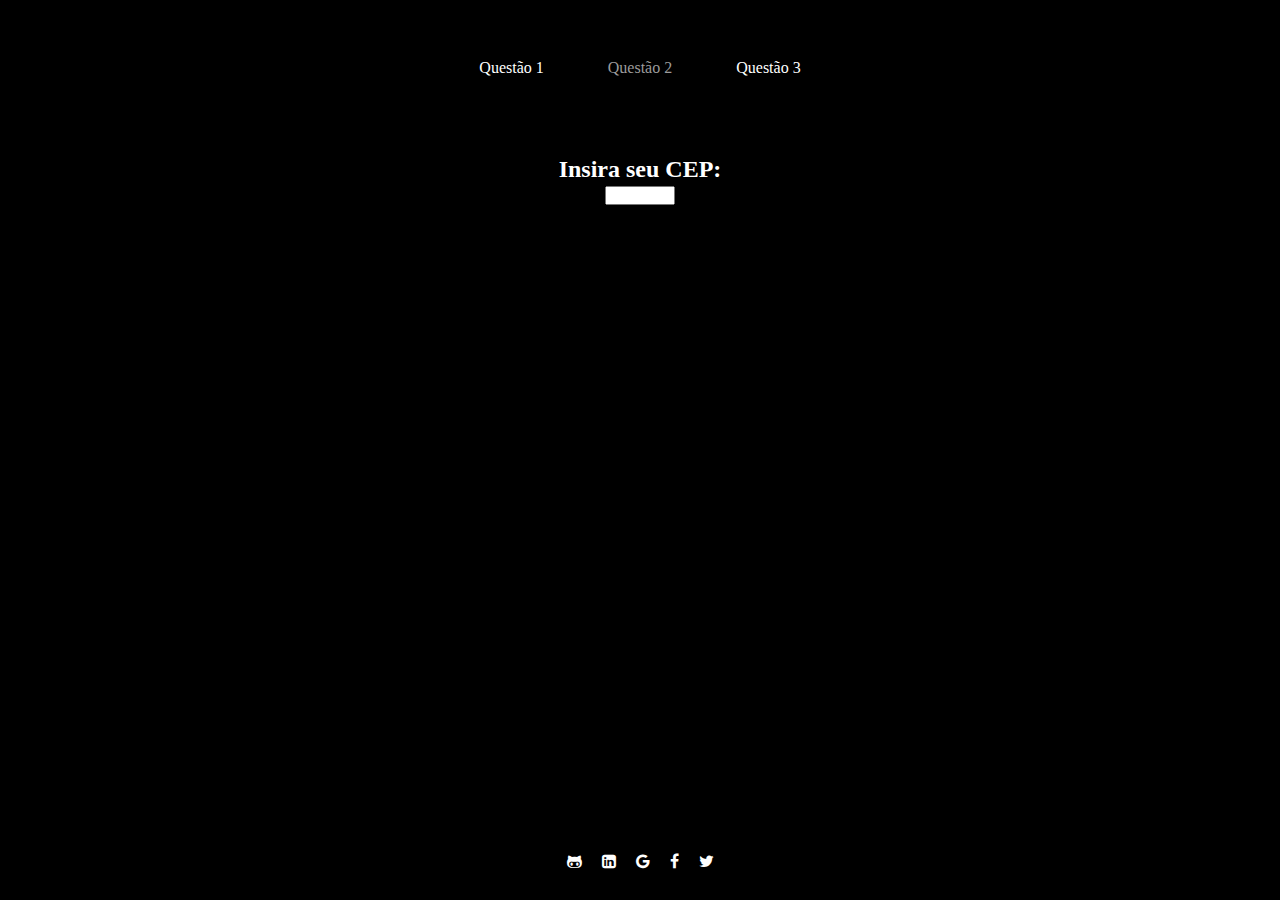
<file: HTML/questao2.html>
<!DOCTYPE html>
<html lang="pt-br">
    <head>
        <meta charset="UTF-8">
        <meta http-equiv="X-UA-Compatible" content="IE=edge">
        <meta name="viewport" content="width=device-width, initial-scale=1.0">
        <title>JS_Part07_Q2</title>
        <link rel="stylesheet" href="../CSS/questao2.css">
        <link rel="stylesheet" href="https://cdnjs.cloudflare.com/ajax/libs/font-awesome/4.7.0/css/font-awesome.min.css">
    </head>
    <body>
        <header>
            <a href="../index.html"><p>Questão 1</p></a>
            <a id="current" href="#"><p>Questão 2</p></a>
            <a href="../HTML/questao3.html"><p>Questão 3</p></a>
        </header>
            <div id="container">
                <h2>Insira seu CEP:</h2>
                <input type="text" id="CEP">
            </div>
        <script src="../JS/questao2.js"></script>
    </body>

    <footer>
        <div class="footer-content">
                <ul class="socials">
                <li><a href="https://github.com/FelipeBarbosa019?tab=repositories"><i class="fa fa-github-alt"></i></a></li>
                <li><a href="https://www.linkedin.com/in/felipe-barbosa-a997351bb/"><i class="fa fa-linkedin-square"></i></a></li>
                <li><a href="mailto:f196750@dac.unicamp.br"><i class="fa fa-google"></i></a></li>
                <li><a href="https://www.facebook.com/felipe.freitas.969/"><i class="fa fa-facebook"></i></a></li>
                <li><a href="https://twitter.com/FelpsB019"><i class="fa fa-twitter"></i></a></li>
                </ul>
        </div>
    </footer>

</html>
</file>
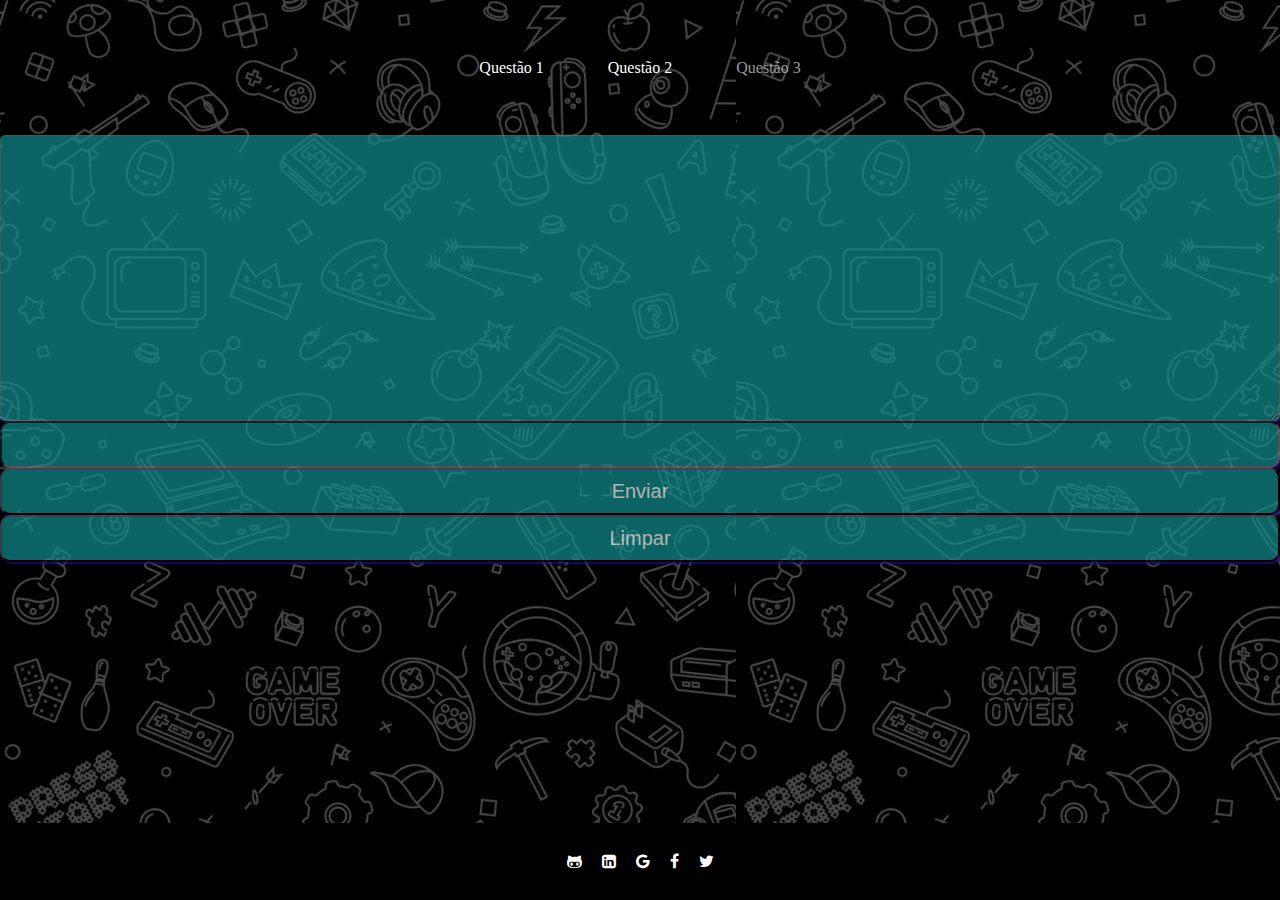
<file: HTML/questao3.html>
<!DOCTYPE html>
<html lang="pt-br">
    <head>
        <meta charset="UTF-8">
        <meta http-equiv="X-UA-Compatible" content="IE=edge">
        <meta name="viewport" content="width=device-width, initial-scale=1.0">
        <link rel="stylesheet" href="../CSS/questao3.css">
        <link rel="stylesheet" href="https://cdnjs.cloudflare.com/ajax/libs/font-awesome/4.7.0/css/font-awesome.min.css">
        <title>JS_Part07_Q3</title>
    </head>
    <header>
        <a href="../index.html"><p>Questão 1</p></a>
        <a href="questao2.html"><p>Questão 2</p></a>
        <a id="current" href="#"><p>Questão 3</p></a>
    </header>
    <body>
        <textarea id="chat" class="input" rows="11"></textarea>
        <input id="entrada" class="input" type="text">
        <input id="enviar" class="input" type="submit" value="Enviar">
        <input id="limpar" class="input" type="submit" value="Limpar">
        <script src="../JS/questao3.js"></script>
    </body>
    <footer>
        <div class="footer-content">
                <ul class="socials">
                <li><a href="https://github.com/FelipeBarbosa019?tab=repositories"><i class="fa fa-github-alt"></i></a></li>
                <li><a href="https://www.linkedin.com/in/felipe-barbosa-a997351bb/"><i class="fa fa-linkedin-square"></i></a></li>
                <li><a href="mailto:f196750@dac.unicamp.br"><i class="fa fa-google"></i></a></li>
                <li><a href="https://www.facebook.com/felipe.freitas.969/"><i class="fa fa-facebook"></i></a></li>
                <li><a href="https://twitter.com/FelpsB019"><i class="fa fa-twitter"></i></a></li>
                </ul>
        </div>
    </footer>
</html>
</file>
<file: CSS/questao2.css>
/* --------------- Reset --------------- */
* {
    margin: 0;
    padding: 0;
    box-sizing: border-box;
}

/* --------------- Header --------------- */
header {
    display: flex;
    align-items: center;
    justify-content: center;
    width: 100vw;
    height: 15vh;
    color: #FFFFFF;
    gap: 5vw;
}

header a {
    text-decoration: none;
    color: #FFFFFF;
}

header a:hover {
    transform: scale(1.3);
    transition: 2s;
}

#current {
    color: #9c9b9b;
}

/* --------------- Body --------------- */
#container {
    width: 100vw;
    height: 10vh;
    display: flex;
    align-items: center;
    justify-content: center;
    flex-direction: column;
    gap: 3px;  
    border-radius: 10px 10px 10px 10px;
}

body {
    background-color: #000000;
    background-position: center;
    background-position-y: 10px;
}

div input {
    display: flex;
    justify-content: center;
    align-items: center;
}


h2 {
    color: #FFFFFF;
    font-family: 'Times New Roman', Times, serif;
}

input {
    width: 70px;
}


/* --------------- Footer --------------- */
footer{
    width: 100vw;
    height: 6vw;
    background-color: #000000;
    color: #fff;
    display: flex;
    align-items: center;
    justify-content: center;
    position: fixed;
    bottom: 0vw;
    margin-top: 2vw;
}

.socials{
    list-style: none;
    display: flex;
    justify-content: center;
    gap: 20px;
}

.socials a {
    text-decoration: none;
    color: #FFFFFF;
}

.socials a:hover i {
    color:#4d4d4d;
    transform: scale(2.5);
    transition: 2s;
}
</file>
<file: CSS/questao3.css>
/* --------------- Reset --------------- */
* {
    margin: 0;
    padding: 0;
    box-sizing: border-box;
}

/* --------------- Header --------------- */
header {
    display: flex;
    align-items: center;
    justify-content: center;
    width: 100vw;
    height: 15vh;
    color: #FFFFFF;
    gap: 5vw;
}

header a {
    text-decoration: none;
    color: #FFFFFF;
}

header a:hover {
    transform: scale(1.3);
    transition: 2s;
}

#current {
    color: #9c9b9b;
}
/* --------------- Body --------------- */
body{
    color: #FFFF;
    font-family: 'Times New Roman', Times, serif;
    background-image: url(../Imagens/background.jfif);
    display: flex;
    justify-content: center;
    text-align: center;
    flex-direction: column;
}

.input{
    color: #FFFF;
    font-size: 20px;
    padding: 10px;
    border-radius: 10px 10px 10px 10px;
    box-shadow: 2px 2px 2px #24118d;
    background-color: #118d8d;
    opacity: 0.7;
    overflow-y: scroll;
}

.input::-webkit-scrollbar{
    width: 5px;
    border-radius: 10px;
}

.input::-webkit-scrollbar-thumb{
    background: #000000;
    border-radius: 10px;
}

#chat {
    min-width: 50%;
    border-radius: 5px;
}

/* --------------- Footer --------------- */
footer{
    width: 100vw;
    height: 6vw;
    background-color: #000000;
    color: #fff;
    display: flex;
    align-items: center;
    justify-content: center;
    position: fixed;
    bottom: 0vw;
    margin-top: 2vw;
}

.socials{
    list-style: none;
    display: flex;
    justify-content: center;
    gap: 20px;
}

.socials a {
    text-decoration: none;
    color: #FFFFFF;
}

.socials a:hover i {
    color:#4d4d4d;
    transform: scale(2.5);
    transition: 2s;
}
</file>
